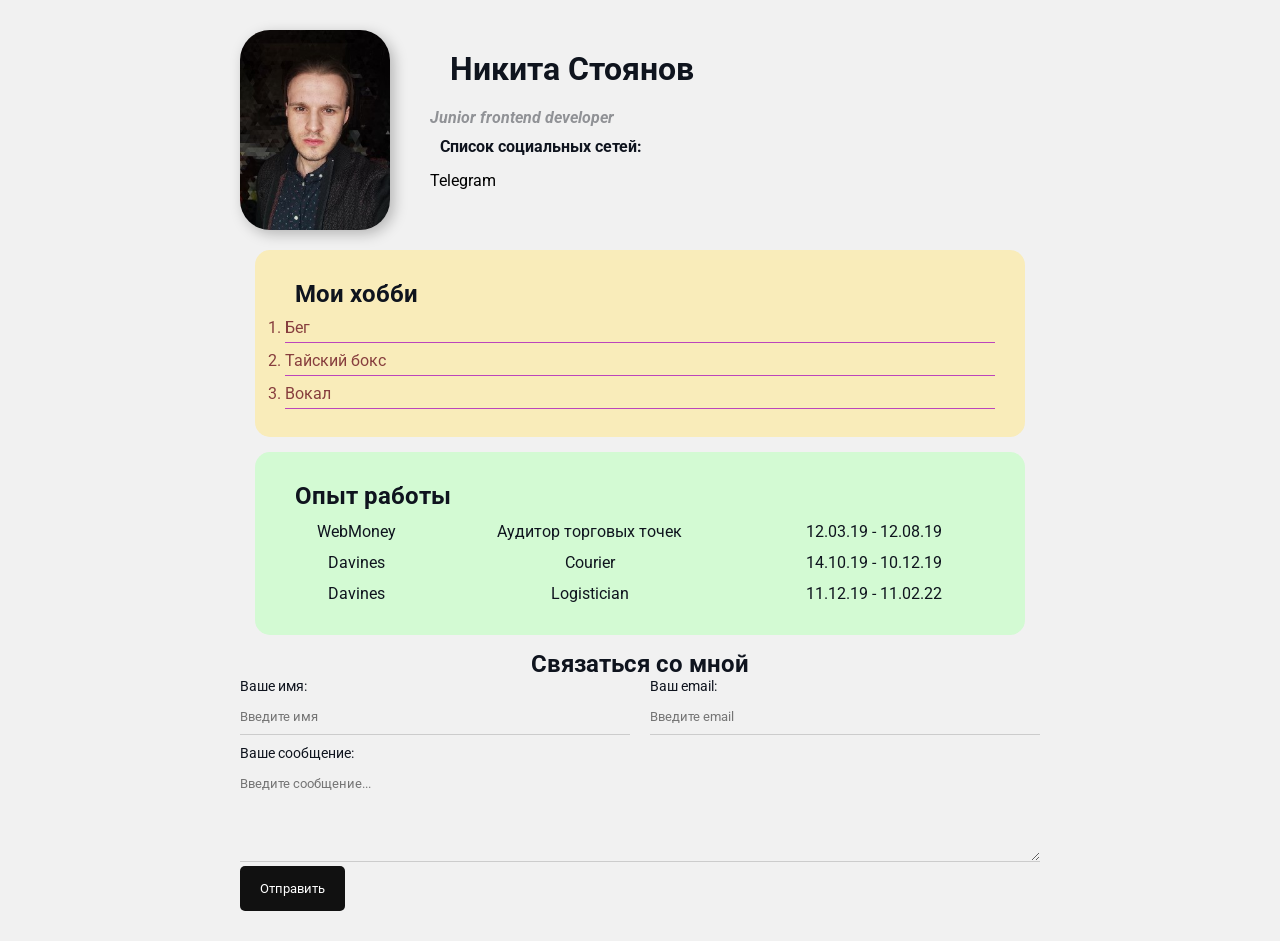
<file: index.html>
<!DOCTYPE html>
<html lang="en">

<head>
   <meta charset="UTF-8">
   <meta http-equiv="X-UA-Compatible" content="IE=edge">
   <meta name="viewport" content="width=device-width, initial-scale=1.0">
   <meta name="keywords" content="Nikita, CV, resume">
   <meta name="description" content="Это сайт - резюме Никиты Стоянова">
   <link rel="stylesheet" href="styles.css">
   <title>Nikita resume</title>
</head>

<body>

   <div class="container">
      <div class="info">
         <img src="photo1.jpg" alt="Мое фото" class="avatar">

         <div class="info-text">
            <h1>Никита Стоянов</h1>

            <p><strong> Junior frontend developer</strong></p>

            <p>
            <h4><strong> Список социальных сетей:</strong></h4>
            </p>

            <a href="https://t.me/kitani_stoianov" target="_blank">Telegram</a>
         </div>
      </div>

      <div class="card bg-yellow">
         <p>
         <h2><strong>Мои хобби</strong></h2>
         </p>

         <ol class="list">
            <li>Бег</li>
            <li>Тайский бокс</li>
            <li>Вокал</li>
         </ol>

         <p>
      </div>

      <div class="card bg-green">
         <h2>Опыт работы</h2>

         <table class="table">
            <!-- <thead>
               <tr>
                  <th>Название</th>
                  <th>Должность</th>
                  <th>Год</th>
               </tr>
            </thead> -->

            <tbody>
               <tr>
                  <td>WebMoney</td>
                  <td>Аудитор торговых точек</td>
                  <td>12.03.19 - 12.08.19</td>
               </tr>

               <tr>
                  <td>Davines</td>
                  <td>Courier</td>
                  <td>14.10.19 - 10.12.19</td>
               </tr>

               <tr>
                  <td>Davines</td>
                  <td>Logistician</td>
                  <td>11.12.19 - 11.02.22</td>
               </tr>
            </tbody>
         </table>
      </div>

      <form action="/" class="form">
         <p>
         <h2>Связаться со мной</h2>
         </p>

         <div class="form-row">

            <div class="form-group">
               <label for="name">Ваше имя:</label>
               <input type="text" id="name" placeholder="Введите имя">
            </div>

            <div class="form-group">
               <label for="email">Ваш email:</label>
               <input type="email" id="email" placeholder="Введите email">
            </div>
         </div>

         <div class="form-group">
            <label for="message">Ваше сообщение:</label>
            <textarea id="message" cols="20" rows="5" placeholder="Введите сообщение..."></textarea>
         </div>

         <button type="submit" class="btn">Отправить</button>

      </form>

   </div>

</body>

</html>
</file>
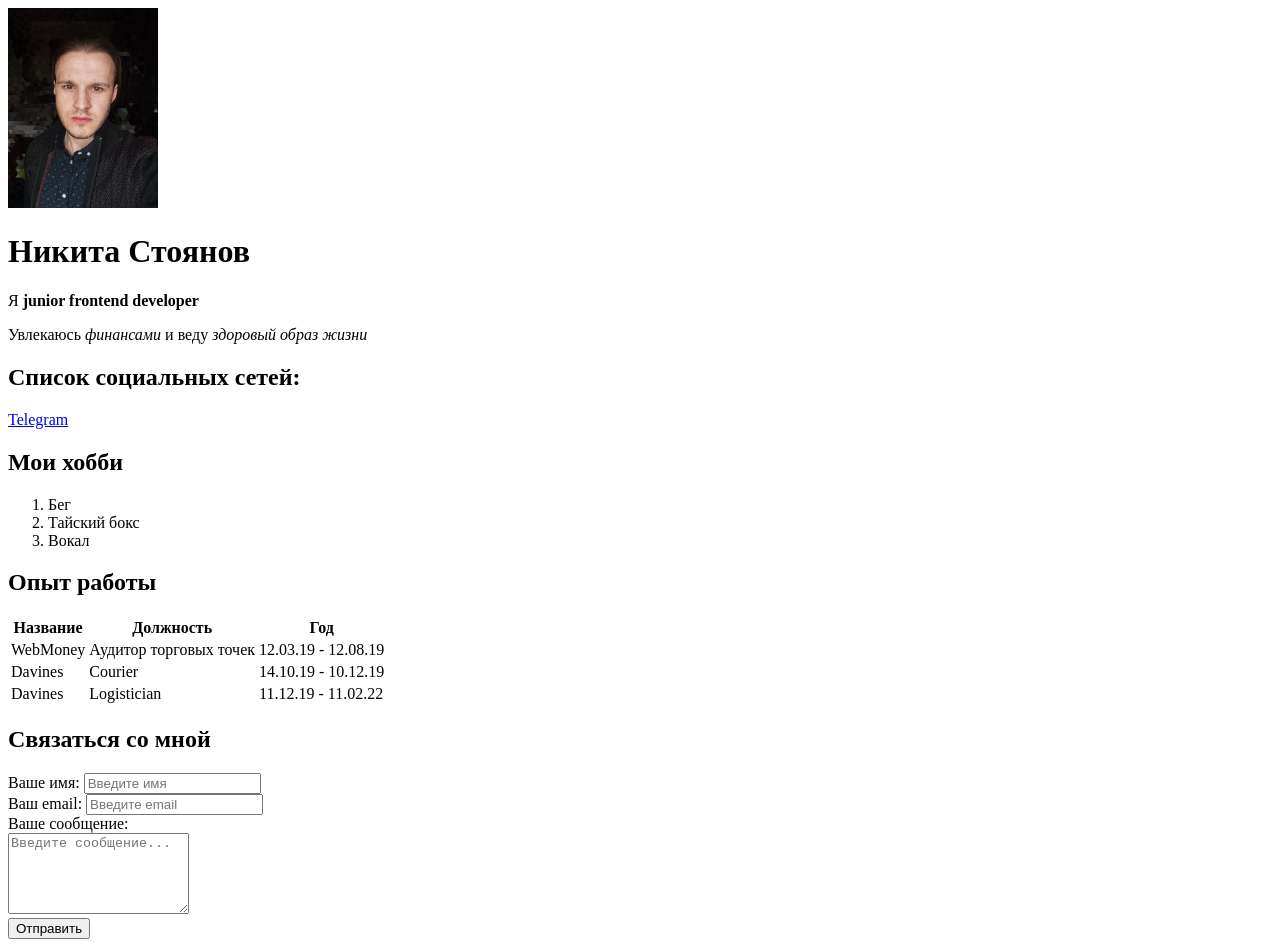
<file: Nikita resume.html>
<!DOCTYPE html>
<html lang="en">

<head>
   <meta charset="UTF-8">
   <meta http-equiv="X-UA-Compatible" content="IE=edge">
   <meta name="viewport" content="width=device-width, initial-scale=1.0">
   <meta name="keywords" content="Nikita, CV, resume">
   <meta name="description" content="Это сайт - резюме Никиты Стоянова">
   <title>Nikita resume</title>
</head>

<body>

   <img src="Img/photo1.jpg" width="150" alt="Мое фото">

   <h1>Никита Стоянов</h1>

   <p>Я <strong> junior frontend developer</strong></p>

   <p>Увлекаюсь <em> финансами</em> и веду <em> здоровый образ жизни</em></p>

   <p>
   <h2><strong> Список социальных сетей:</strong></h2>
   </p>

   <a href="https://t.me/kitani_stoianov" target="_blank">Telegram</a>

   <p>
   <h2><strong>Мои хобби</strong></h2>
   </p>

   <ol>
      <li>Бег</li>
      <li>Тайский бокс</li>
      <li>Вокал</li>
   </ol>

   <p>
   <h2>Опыт работы</h2>
   </p>

   <table>
      <thead>
         <th>Название</th>
         <th>Должность</th>
         <th>Год</th>
      </thead>

      <tr>
         <td>WebMoney</td>
         <td>Аудитор торговых точек</td>
         <td>12.03.19 - 12.08.19</td>
      </tr>

      <tr>
         <td>Davines</td>
         <td>Courier</td>
         <td>14.10.19 - 10.12.19</td>
      </tr>

      <tr>
         <td>Davines</td>
         <td>Logistician</td>
         <td>11.12.19 - 11.02.22</td>
      </tr>
   </table>

   <p>
   <h2>Связаться со мной</h2>
   </p>

   <form action="/">

      <div>
         <label for="name">Ваше имя:</label>
         <input type="text" id="name" placeholder="Введите имя">
      </div>

      <div>
         <label for="email">Ваш email:</label>
         <input type="email" id="email" placeholder="Введите email">
      </div>

      <div>
         <label for="message">Ваше сообщение:</label>
         <br>
         <textarea id="message" cols="20" rows="5" placeholder="Введите сообщение..."></textarea>
      </div>

      <button type="submit">Отправить</button>

   </form>

</body>

</html>
</file>
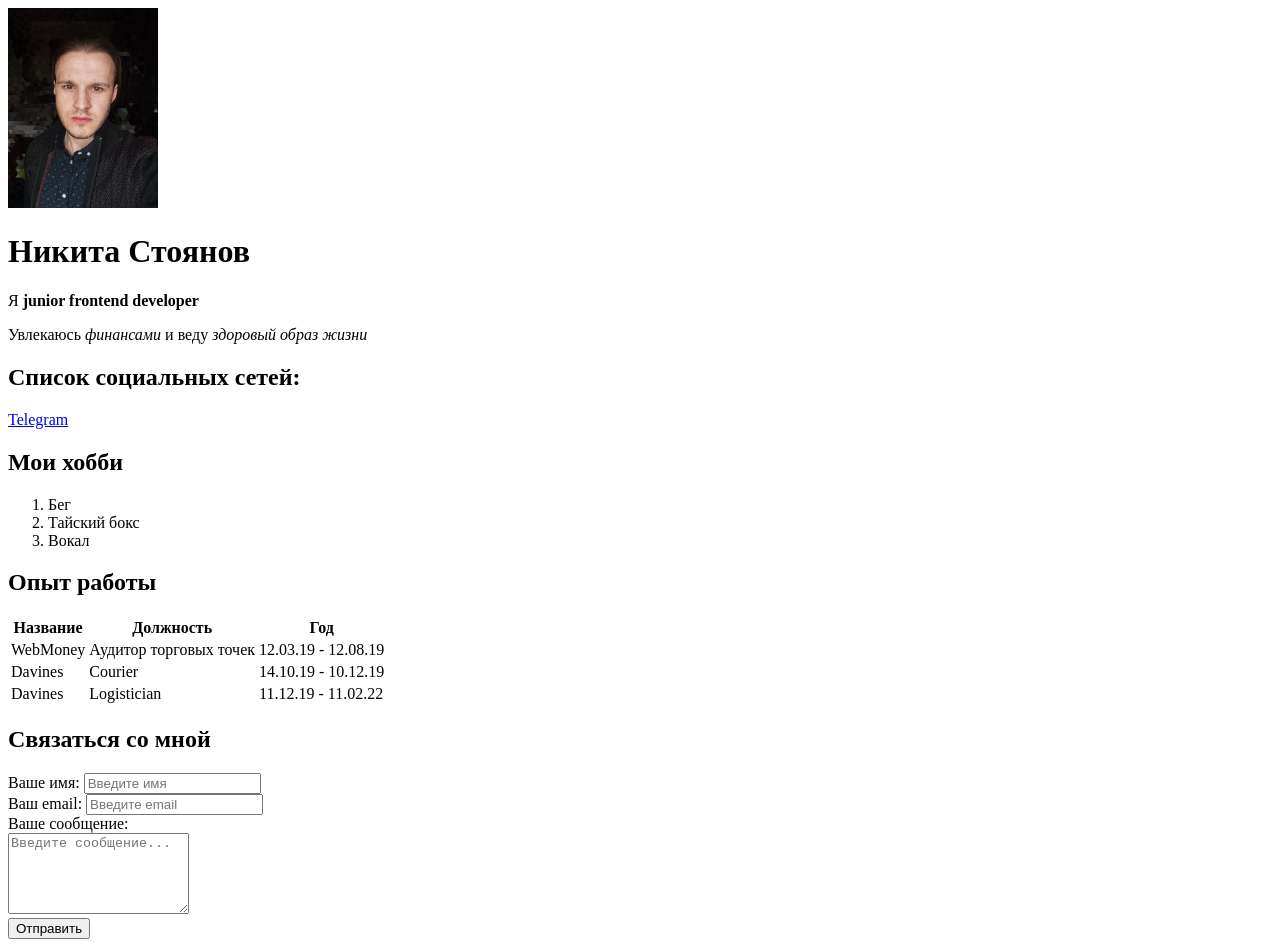
<file: Nikita resume.index.html>
<!DOCTYPE html>
<html lang="en">

<head>
   <meta charset="UTF-8">
   <meta http-equiv="X-UA-Compatible" content="IE=edge">
   <meta name="viewport" content="width=device-width, initial-scale=1.0">
   <meta name="keywords" content="Nikita, CV, resume">
   <meta name="description" content="Это сайт - резюме Никиты Стоянова">
   <title>Nikita resume</title>
</head>

<body>

   <img src="Img/photo1.jpg" width="150" alt="Мое фото">

   <h1>Никита Стоянов</h1>

   <p>Я <strong> junior frontend developer</strong></p>

   <p>Увлекаюсь <em> финансами</em> и веду <em> здоровый образ жизни</em></p>

   <p>
   <h2><strong> Список социальных сетей:</strong></h2>
   </p>

   <a href="https://t.me/kitani_stoianov" target="_blank">Telegram</a>

   <p>
   <h2><strong>Мои хобби</strong></h2>
   </p>

   <ol>
      <li>Бег</li>
      <li>Тайский бокс</li>
      <li>Вокал</li>
   </ol>

   <p>
   <h2>Опыт работы</h2>
   </p>

   <table>
      <thead>
         <th>Название</th>
         <th>Должность</th>
         <th>Год</th>
      </thead>

      <tr>
         <td>WebMoney</td>
         <td>Аудитор торговых точек</td>
         <td>12.03.19 - 12.08.19</td>
      </tr>

      <tr>
         <td>Davines</td>
         <td>Courier</td>
         <td>14.10.19 - 10.12.19</td>
      </tr>

      <tr>
         <td>Davines</td>
         <td>Logistician</td>
         <td>11.12.19 - 11.02.22</td>
      </tr>
   </table>

   <p>
   <h2>Связаться со мной</h2>
   </p>

   <form action="/">

      <div>
         <label for="name">Ваше имя:</label>
         <input type="text" id="name" placeholder="Введите имя">
      </div>

      <div>
         <label for="email">Ваш email:</label>
         <input type="email" id="email" placeholder="Введите email">
      </div>

      <div>
         <label for="message">Ваше сообщение:</label>
         <br>
         <textarea id="message" cols="20" rows="5" placeholder="Введите сообщение..."></textarea>
      </div>

      <button type="submit">Отправить</button>

   </form>

</body>

</html>
</file>
<file: styles.css>
@import url('https://fonts.googleapis.com/css2?family=Roboto&display=swap');

* {
   margin: 0;
   padding: 0;
}

body {
   font-family: 'roboto', sans-serif;
   font-size: 16px;
   font-weight: normal;
   line-height: normal;
   background: #f1f1f1;
   color: #0f141e;
}

a {
   color: #000;
   text-decoration: none;
}

a:hover {
   text-decoration: underline;
}

a:active {
   color: blue;
}

a:visited {
   color: brown;
}

.container {
   max-width: 800px;
   margin: auto;
   padding-top: 30px;
   padding-bottom: 30px;
}

.avatar {
   width: 150px;
   border-radius: 30px;
   box-shadow: 4px 4px 14px rgba(0, 0, 0, .25);
}

.info {
   margin-bottom: 20px;
   display: flex;
}

.info-text {
   margin-left: 40px;
}

.info-text p {
   font-style: italic;
   font-weight: bold;
   color: #01041067;
   margin: 0px;
}

.info-text h1 {
   padding: 20px;
}

.info-text h4 {
   margin-bottom: 5px;
   padding: 10px;
}

@media (max-width: 475px) {
   .info {
      display: block;
      text-align: center;
   }
}

.card {
   border-radius: 15px;
   padding: 20px 30px;
   margin: 15px;
}

.card h2 {
   padding: 10px;
}

.bg-yellow {
   background: #f9ecba;
}

.bg-green {
   background: rgb(211, 250, 211);
}

.btn {
   background: #111;
   padding: 15px 20px;
   color: #fff;
   border: none;
   border-radius: 5px;
   font-family: inherit;
   cursor: pointer;
}

.btn:hover {
   opacity: 0.8;
}

.list {
   margin: 0;
   padding: 0;
}

.list li {
   color: rgb(135, 62, 62);
   margin-bottom: 8px;
   border-bottom: 1px solid rgb(188, 69, 188);
   padding-bottom: 5px;
}

.table {
   width: 100%;
}

.table td {
   text-align: center;
   padding-bottom: 10px;
}

.table tr:hover {
   background: rgb(178, 200, 239);
}

.form h2 {
   text-align: center;
}

.form-row {
   margin-bottom: 10px;
   display: flex;
}

.form-row .form-group {
   margin-right: 20px;
   width: 50%;
   /* display: inline-block; */
   /* width: calc(50% - 20px); */
}

.form-row .form-group:last-child {
   margin-right: 0;
}

@media (max-width: 475px) {
   .form-row {
      display: block;
   }

   .form-row .form-group {
      width: 100%;
      margin-right: 0;
      margin-bottom: 10px;
   }
}

.form-group label {
display: block;
font-size: 14px;
}

.form-group input,
.form-group textarea {
   width: 100%;
   box-sizing: border-box;
   border: none;
   background: transparent;
   border-bottom: 1px solid #ccc;
   color: #000;
   padding: 15px 0 10px;
   outline: none;
   font-family: inherit;
}
</file>
